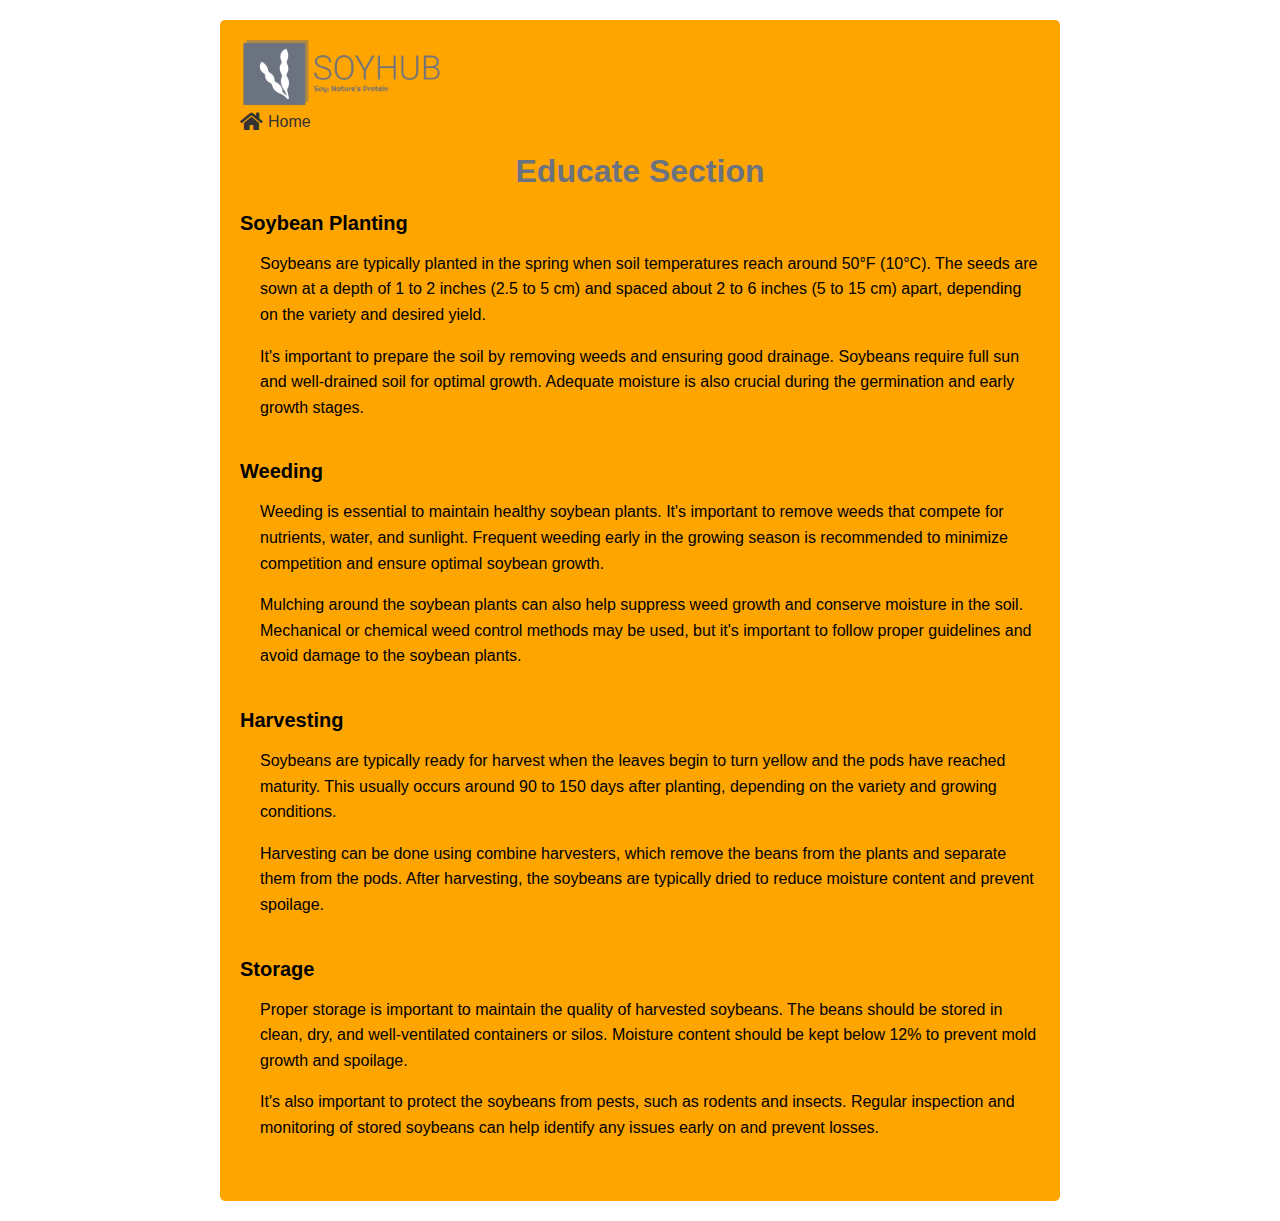
<file: educate.html>
<!DOCTYPE html>
<html lang="en">
<head>
  <meta charset="UTF-8">
  <meta name="viewport" content="width=device-width, initial-scale=1.0">
  <title>Soybean Education</title>
  <link rel="icon" href="logo-no-background.png">

  <style>
    body {
      font-family: Arial, sans-serif;
      margin: 0;
      padding: 20px;
    }

    .container {
      max-width: 800px;
      margin: 0 auto;
      background-color: orange;
      padding: 20px;
      border-radius: 5px;
    }

    h1 {
      color: rgb(107,114,128);
      text-align: center;
    }

    p {
      line-height: 1.6;
    }

    .section {
      margin-bottom: 40px;
    }

    .section-title {
      font-size: 20px;
      font-weight: bold;
      margin-bottom: 10px;
    }

    .section-content {
      margin-left: 20px;
    }
    .home-link {
      display: flex;
      align-items: center;
      color: #333;
      text-decoration: none;
      margin-bottom: 20px;
    }

    .home-icon {
      font-size: 20px;
      margin-right: 5px;
    }
  </style>
    <link rel="stylesheet" href="https://cdnjs.cloudflare.com/ajax/libs/font-awesome/5.15.3/css/all.min.css">
</head>
<body>
  <div class="container">
    <a href="index.html" class="logo"><img src="logo-no-background.png" width= 200px></a>
    <a href="index.html" class="home-link">
      <i class="fas fa-home home-icon"></i>
      Home
    </a>
    <h1>Educate Section</h1>
    <div class="section">
      <h2 class="section-title">Soybean Planting</h2>
      <div class="section-content">
        <p>
          Soybeans are typically planted in the spring when soil temperatures reach around 50°F (10°C). The seeds are sown at a depth of 1 to 2 inches (2.5 to 5 cm) and spaced about 2 to 6 inches (5 to 15 cm) apart, depending on the variety and desired yield.
        </p>
        <p>
          It's important to prepare the soil by removing weeds and ensuring good drainage. Soybeans require full sun and well-drained soil for optimal growth. Adequate moisture is also crucial during the germination and early growth stages.
        </p>
      </div>
    </div>

    <div class="section">
      <h2 class="section-title">Weeding</h2>
      <div class="section-content">
        <p>
          Weeding is essential to maintain healthy soybean plants. It's important to remove weeds that compete for nutrients, water, and sunlight. Frequent weeding early in the growing season is recommended to minimize competition and ensure optimal soybean growth.
        </p>
        <p>
          Mulching around the soybean plants can also help suppress weed growth and conserve moisture in the soil. Mechanical or chemical weed control methods may be used, but it's important to follow proper guidelines and avoid damage to the soybean plants.
        </p>
      </div>
    </div>

    <div class="section">
      <h2 class="section-title">Harvesting</h2>
      <div class="section-content">
        <p>
          Soybeans are typically ready for harvest when the leaves begin to turn yellow and the pods have reached maturity. This usually occurs around 90 to 150 days after planting, depending on the variety and growing conditions.
        </p>
        <p>
          Harvesting can be done using combine harvesters, which remove the beans from the plants and separate them from the pods. After harvesting, the soybeans are typically dried to reduce moisture content and prevent spoilage.
        </p>
      </div>
    </div>

    <div class="section">
      <h2 class="section-title">Storage</h2>
      <div class="section-content">
        <p>
          Proper storage is important to maintain the quality of harvested soybeans. The beans should be stored in clean, dry, and well-ventilated containers or silos. Moisture content should be kept below 12% to prevent mold growth and spoilage.
        </p>
        <p>
          It's also important to protect the soybeans from pests, such as rodents and insects. Regular inspection and monitoring of stored soybeans can help identify any issues early on and prevent losses.
        </p>
      </div>
    </div>
  </div>
</body>
</html>
</file>
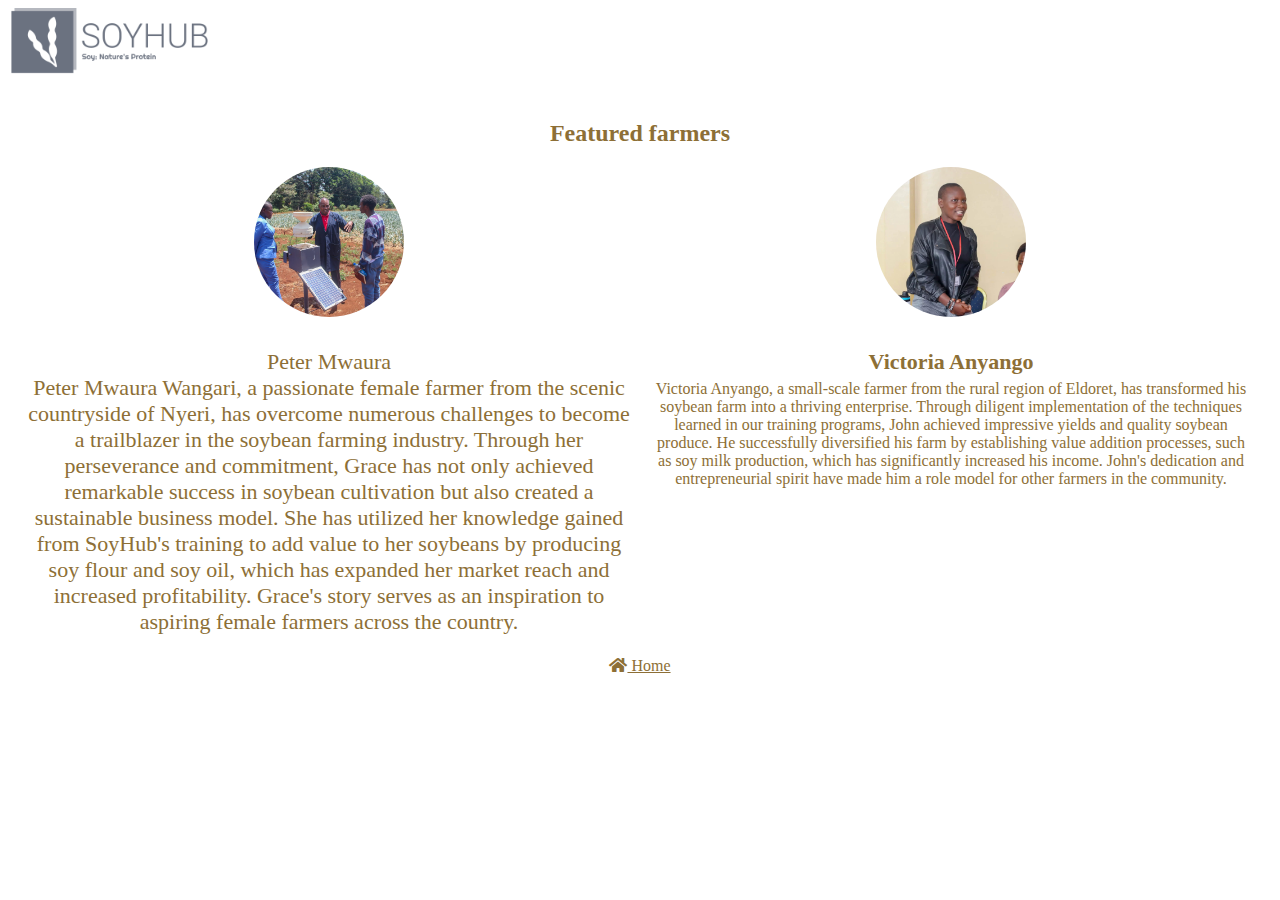
<file: Featured farmer.html>
<!DOCTYPE html>
<html>
<head>
  <link rel="icon" type="image/x-icon" href="logo-no-background.png" />
  <title>Partners Section</title>
  <img src="logo-no-background.png" width=200px alt="Logo">
  <link rel="stylesheet" href="https://cdnjs.cloudflare.com/ajax/libs/font-awesome/5.15.3/css/all.min.css">

  <style>
    *{
        background-color: FFFFFF;
        color: rgb(141, 111, 54);
    }
    .partners-section {
      text-align: center;
      padding: 20px;
    }
    /* #66bb6a */
    .partners-container {
      display: grid;
      grid-template-columns: repeat(auto-fit, minmax(200px, 1fr));
      grid-gap: 20px;
      margin-top: 20px;
    }
    
    .partner {
      display: flex;
      flex-direction: column;
      align-items: center;
    }
    
    .partner img {
      width: 150px;
      height: 150px;
      object-fit: cover;
      border-radius: 50%;
      margin-bottom: 10px;
    }
    
    .partner h3 {
      font-size: 22px;
      margin-bottom: 5px;
    }
    
    .partner p {
      font-size: 22px;
    }
    .return-button {
      margin-bottom: 20px;
    }
  </style>
</head>
<body>
  <div class="partners-section">
    <h2>Featured farmers</h2>
    <div class="partners-container">
      <div class="partner">
        <img src="WhatsApp Image 2023-07-16 at 17.44.15.jpeg" alt="Partner 1">
        <p>Peter Mwaura<br>
          Peter Mwaura Wangari, a passionate female farmer from the scenic countryside of Nyeri, has overcome numerous challenges to become a trailblazer in the soybean farming industry. Through her perseverance and commitment, Grace has not only achieved remarkable success in soybean cultivation but also created a sustainable business model. She has utilized her knowledge gained from SoyHub's training to add value to her soybeans by producing soy flour and soy oil, which has expanded her market reach and increased profitability. Grace's story serves as an inspiration to aspiring female farmers across the country.        </p>
      </div>
      <div class="partner">
        <img src="WhatsApp Image 2023-07-16 at 16.55.49.jpeg" alt="Partner 2">
        <h3>Victoria Anyango</h3>
        Victoria Anyango, a small-scale farmer from the rural region of Eldoret, has transformed his soybean farm into a thriving enterprise. Through diligent implementation of the techniques learned in our training programs, John achieved impressive yields and quality soybean produce. He successfully diversified his farm by establishing value addition processes, such as soy milk production, which has significantly increased his income. John's dedication and entrepreneurial spirit have made him a role model for other farmers in the community.
        </p>
      </div>
    </div>
    <a href="index.html" class="home-link">
      <i class="fas fa-home home-icon"></i>
      Home
    </a>   </div>
</body>
</html>
</file>
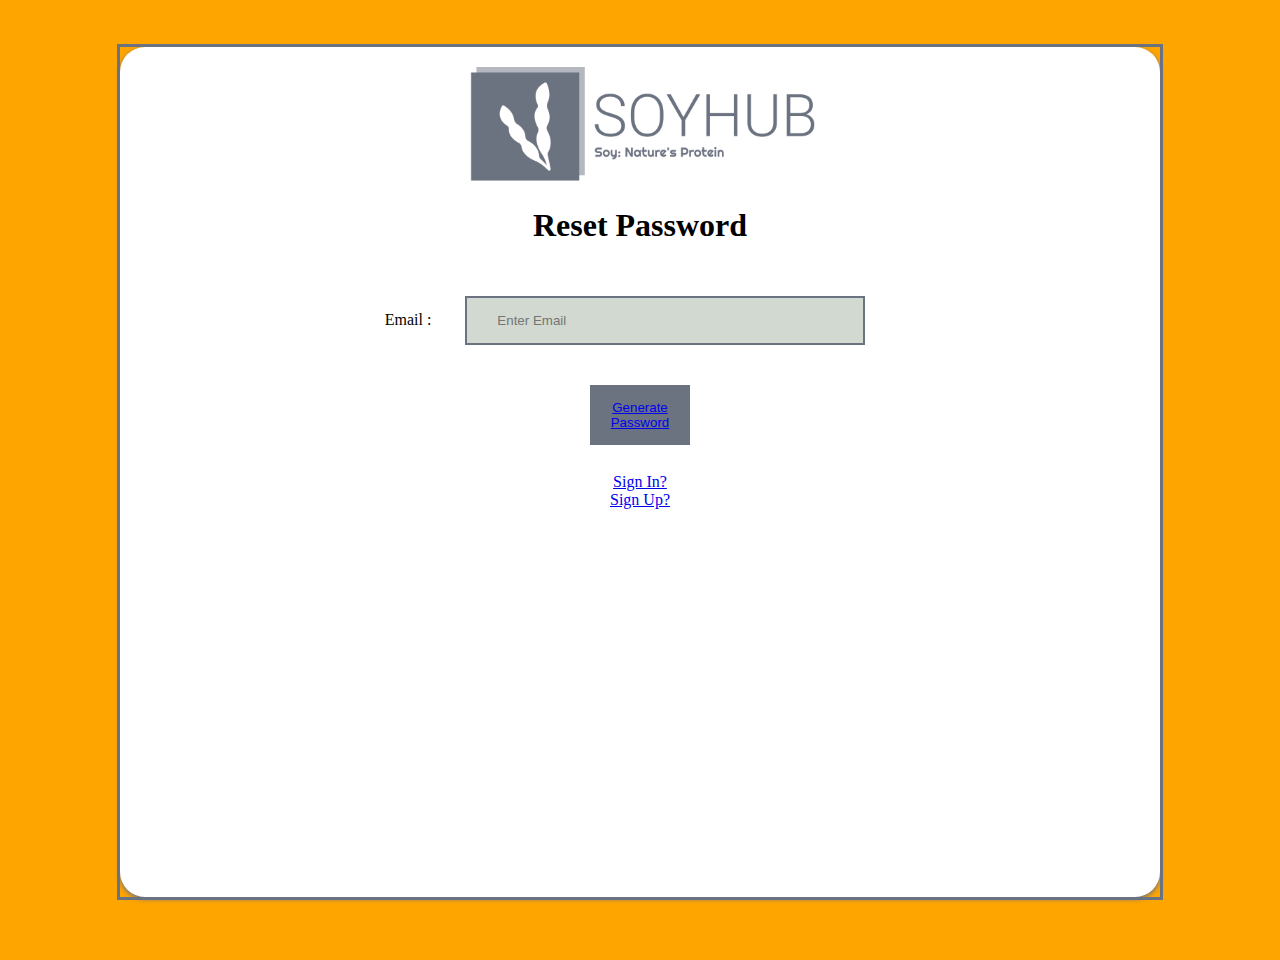
<file: forgetpassword.html>
<html>   
<head>
<title> Password Reset </title> 
<link rel="stylesheet" type="text/css" href="forget.css">
<link rel="icon" type="image/x-icon" href="logo-no-background.png" />

</head>    
<body>    
    <form>  
        <div class="container"> 
            <div class="logo-container">
                <img src="logo-no-background.png" alt="Logo">
              </div>  
              <h1>Reset Password</h1>
            
            <label>Email : </label>   
            <input type="text" id="email" placeholder="Enter Email" name="password" required>  
            <br>
            <button type="button1"><a href="login.html">Generate Password</a></button> 
            <br><br>  
             <a href="login.html">Sign In? </a><br>
             <a href="signup.html">Sign Up? </a>   
        </div>   
    </form>     
</body>     
</html>
</file>
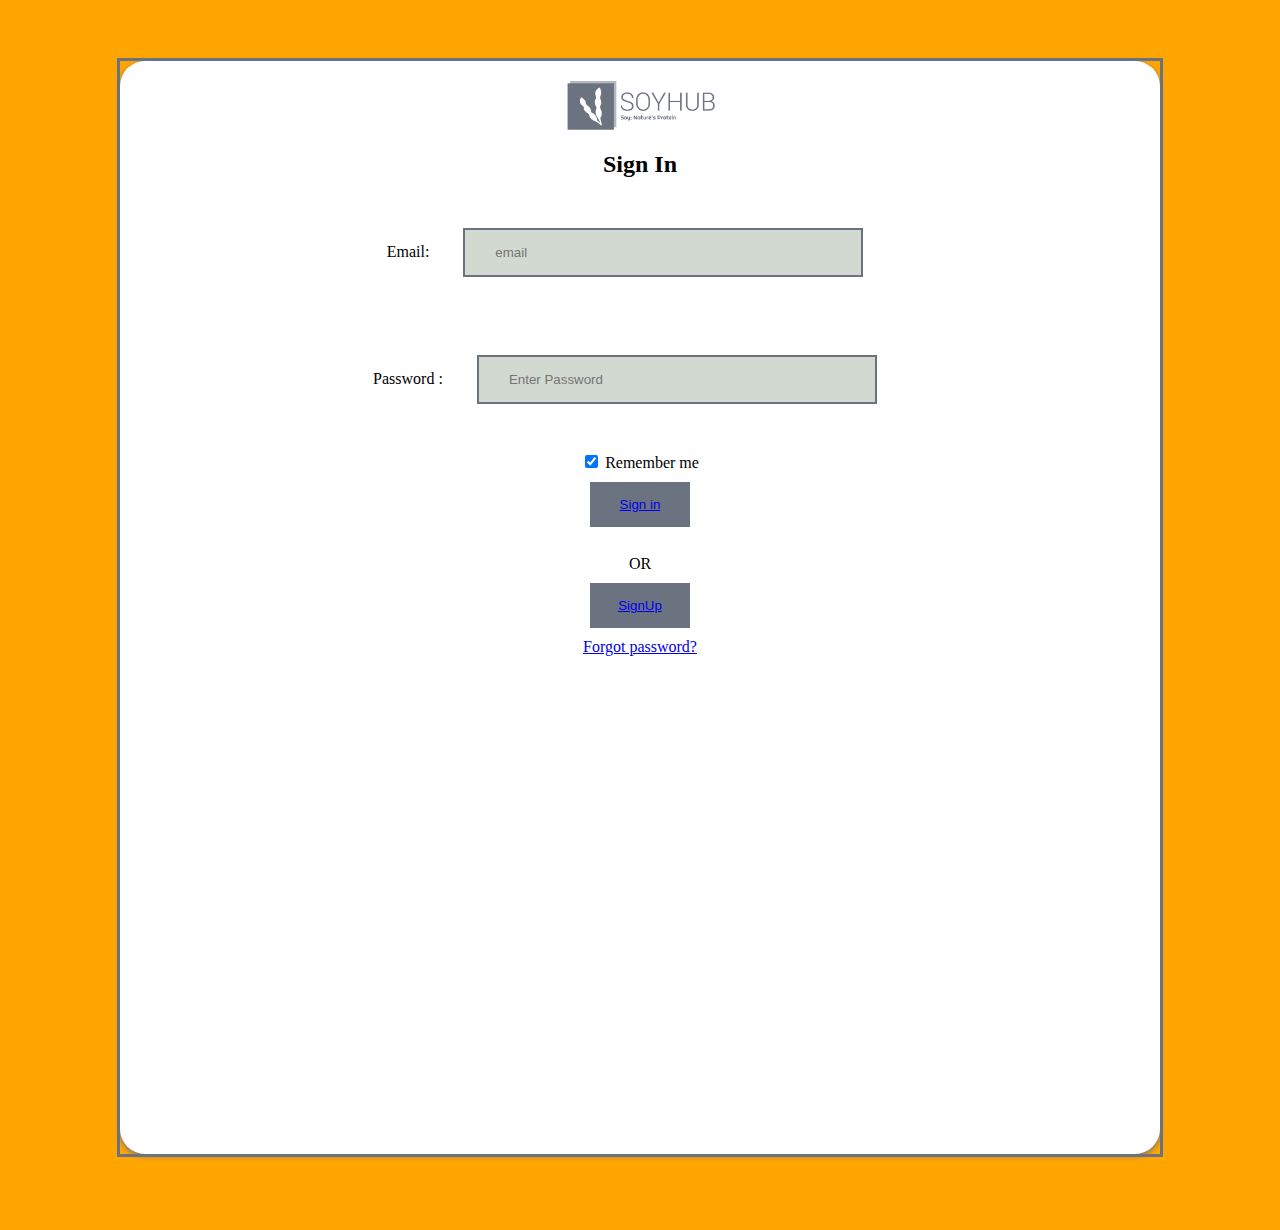
<file: login.html>
<html>   
<head>
<title> Sign In </title>  
<link rel="stylesheet" type="text/css" href="login.css"> 
<link rel="icon" type="image/x-icon" href="logo-no-background.png" /> 
</head>    
<body>
    <form> 
        <div class="container">   
          <div class="logo-container">
            <img src="logo-no-background.png" alt="Logo">
          </div>
          <h2> Sign In </h2>
            <label>Email: </label>   
            <input type="text" id="email" placeholder="email" name="email" required>  
            <br><br>
            <label>Password : </label>   
            <input type="password" id="password" placeholder="Enter Password" name="password" required>  
            <br><br>
            <input type="checkbox" checked="checked"> Remember me<br> 
            <button class="Login" id="login"> <a href="index.html">Sign in</a></button>  
            <br><br> 
            <label>OR</label> 
            <br>
            <button type="button"><a href="signup.html">SignUp</a></button> 
            <br>
            <a href="#">Forgot password? </a>
        </div>   
    </form>     
</body>   

</html>
</file>
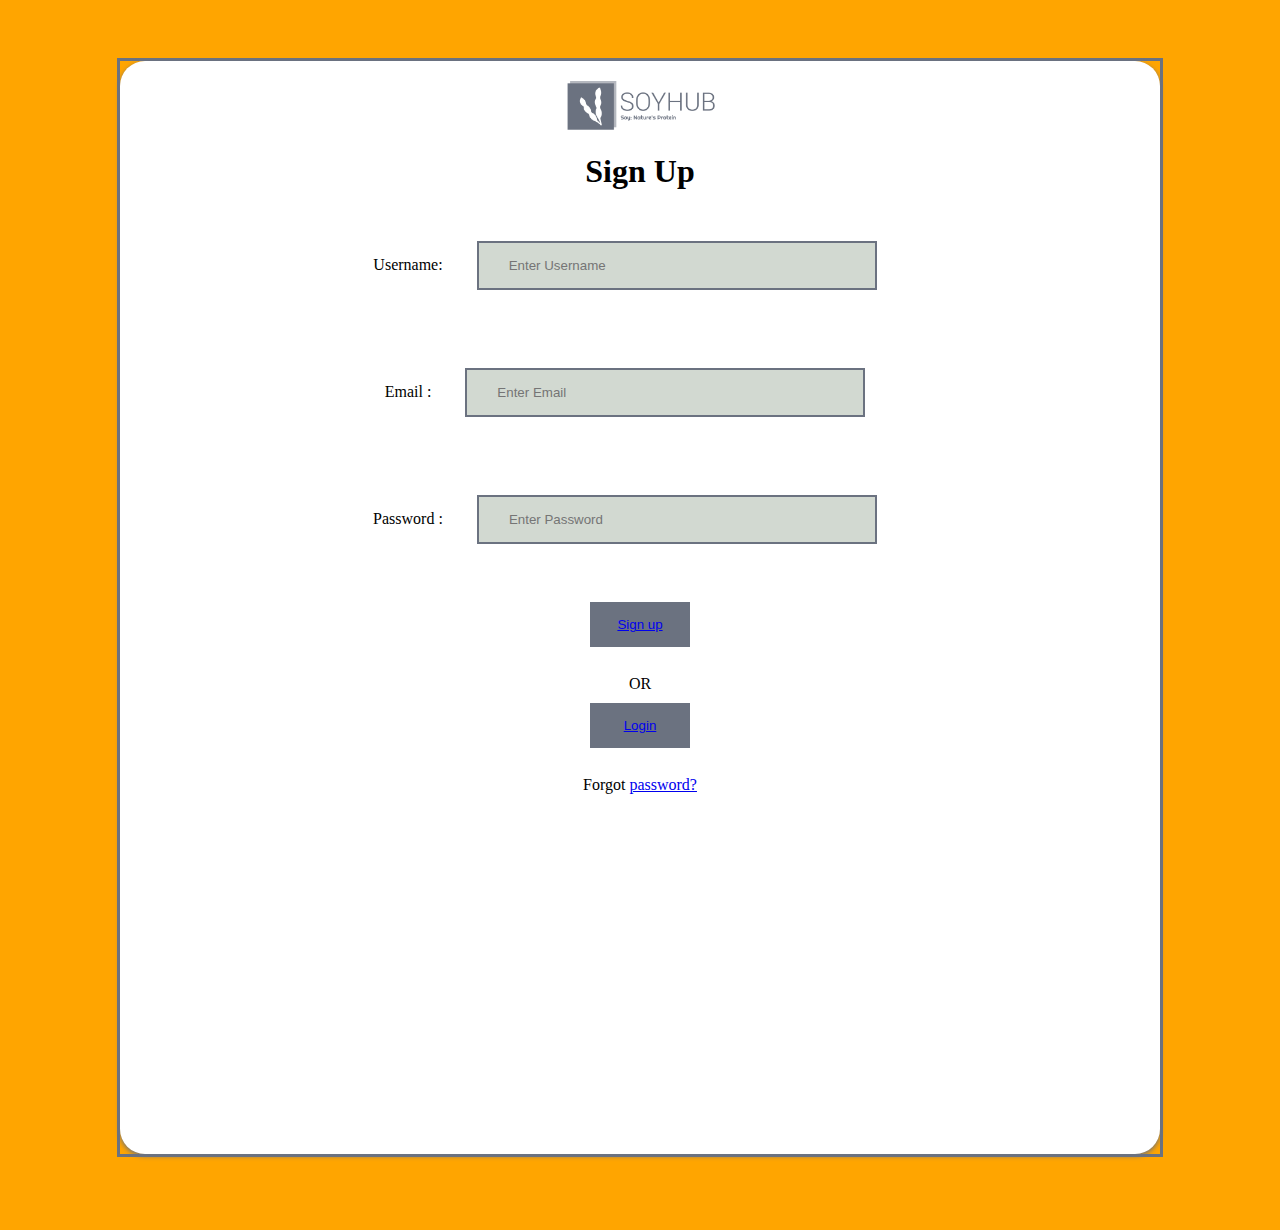
<file: signup.html>
<html>   
<head>
<title> Login Page </title> 
<link rel="stylesheet" type="text/css" href="signup.css">
<link rel="icon" type="image/x-icon" href="logo-no-background.png" />
</head>    
<body>    
    <form>  
        <div class="container"> 
            <div class="logo-container">
                <img src="logo-no-background.png" alt="Logo">
              </div>  
              <h1>Sign Up</h1>
            <label>Username: </label>   
            <input type="text" id="username" placeholder="Enter Username" name="username" required>  
            <br><br>
            <label>Email : </label>   
            <input type="text" id="email" placeholder="Enter Email" name="password" required>  
            <br><br>
            <label>Password : </label>   
            <input type="password" id="password" placeholder="Enter Password" name="password" required>  
            <br><br>
            <button class="signUp" id="signUp"> <a href="login.html">Sign up</a></button>  
            <br><br> 
            <label>OR</label> 
            <br>
            <button type="button"><a href="login.html">Login</a></button> 
            <br><br>  
            Forgot <a href="forgetpassword.html"> password? </a>   
        </div>   
    </form>     
</body>     
</html>
</file>
<file: forget.css>
Body {
    background-color: orange; 
      text-align: center;
      display: flex;
        justify-content: center;
        align-items: center;
        height: 100vh;
        margin: 30px;
  }
  .logo-container {
    position: relative;
    top: 0;
    left: 50%;
    transform: translateX(-50%);
  }
  
  img {
    max-width: 35%;
    height: auto;
  }
  
  h1{
    align-items: center;
  }
  button {   
    background-color:rgb(107,114,128); 
    width: 10%;  
          color: rgb(107,114,128);   
          padding: 15px;   
          margin: 10px 0px;   
          border: none;   
          cursor: pointer; 
           }   
   form {   
          border: 3px solid rgb(107,114,128);   
      }   
   input[type=text], input[type=password] {   
    width: 40%;   
    margin: 30px 30px;  
    padding: 15px 30px;   
    display: inline-block;   
    border: 2px solid rgb(107,114,128);   
    box-sizing: border-box; 
    background-color: D2D9D1;   
      }  
   button:hover {   
          opacity: 0.7;   
      }   
    .cancelbtn {   
          width: auto;   
          padding: 10px 18px;  
          margin: 10px 5px;  
      }   
          
       
   .container { 
    padding: 20px;   
    background-color:FFFFFF;
    width: auto;  
    align-items: center;
    padding: 20px;
    height: 90%;
    border-radius: 25px;
    box-shadow: 0 2px 5px rgb(107,114,128);
    text-align: center;
         
      }
</file>
<file: login.css>
Body {  
    background-color: orange; 
    text-align: center;
    display: flex;
      justify-content: center;
      align-items: center;
      height: 130vh;
      margin: 30px;
  }
  .logo-container {
    position: relative;
    top: 0;
    left: 50%;
    transform: translateX(-50%);
    height: auto;
  }
  
  img {
    max-width: 15%;
    height: auto;
  }
  
  h1{
    align-items: center;
  }
  button {   
    background-color:rgb(107,114,128); 
    width: 10%;  
          color: #520c17;   
          padding: 15px;   
          margin: 10px 0px;   
          border: none;   
          cursor: pointer;   
           }   
   form {   
          border: 3px solid rgb(107,114,128);   
      }   
   input[type=text], input[type=password] {   
          width: 40%;   
          margin: 30px 30px;  
          padding: 15px 30px;   
          display: inline-block;   
          border: 2px solid rgb(107,114,128);   
          box-sizing: border-box; 
          background-color: D2D9D1;  
      }  
   button:hover {   
          opacity: 0.7;   
      }   
    .cancelbtn {   
          width: auto;   
          padding: 10px 18px;  
          margin: 10px 5px;  
      }   
          
       
   .container {   
          padding: 20px;   
          background-color:FFFFFF;
          width: auto;  
          align-items: center;
          padding: 20px;
          height: 90%;
          border-radius: 25px;
          box-shadow: 0 2px 5px rgb(107,114,128);
          text-align: center;
      }
</file>
<file: signup.css>
Body {
    background-color: orange; 
      text-align: center;
      display: flex;
        justify-content: center;
        align-items: center;
        height: 130vh;
        margin: 30px;
  }
  .logo-container {
    position: relative;
    top: 0;
    left: 50%;
    transform: translateX(-50%);
  }
  
  img {
    max-width: 15%;
    height: auto;
  }
  
  h1{
    align-items: center;
  }
  button {   
    background-color:rgb(107,114,128); 
    width: 10%;  
          color: #520c17;   
          padding: 15px;   
          margin: 10px 0px;   
          border: none;   
          cursor: pointer; 
           }   
   form {   
          border: 3px solid rgb(107,114,128);   
      }   
   input[type=text], input[type=password] {   
    width: 40%;   
    margin: 30px 30px;  
    padding: 15px 30px;   
    display: inline-block;   
    border: 2px solid rgb(107,114,128);   
    box-sizing: border-box; 
    background-color: D2D9D1;   
      }  
   button:hover {   
          opacity: 0.7;   
      }   
    .cancelbtn {   
          width: auto;   
          padding: 10px 18px;  
          margin: 10px 5px;  
      }   
          
       
   .container { 
    padding: 20px;   
    background-color:FFFFFF;
    width: auto;  
    align-items: center;
    padding: 20px;
    height: 90%;
    border-radius: 25px;
    box-shadow: 0 2px 5px rgb(107,114,128);
    text-align: center;
         
      }
</file>
